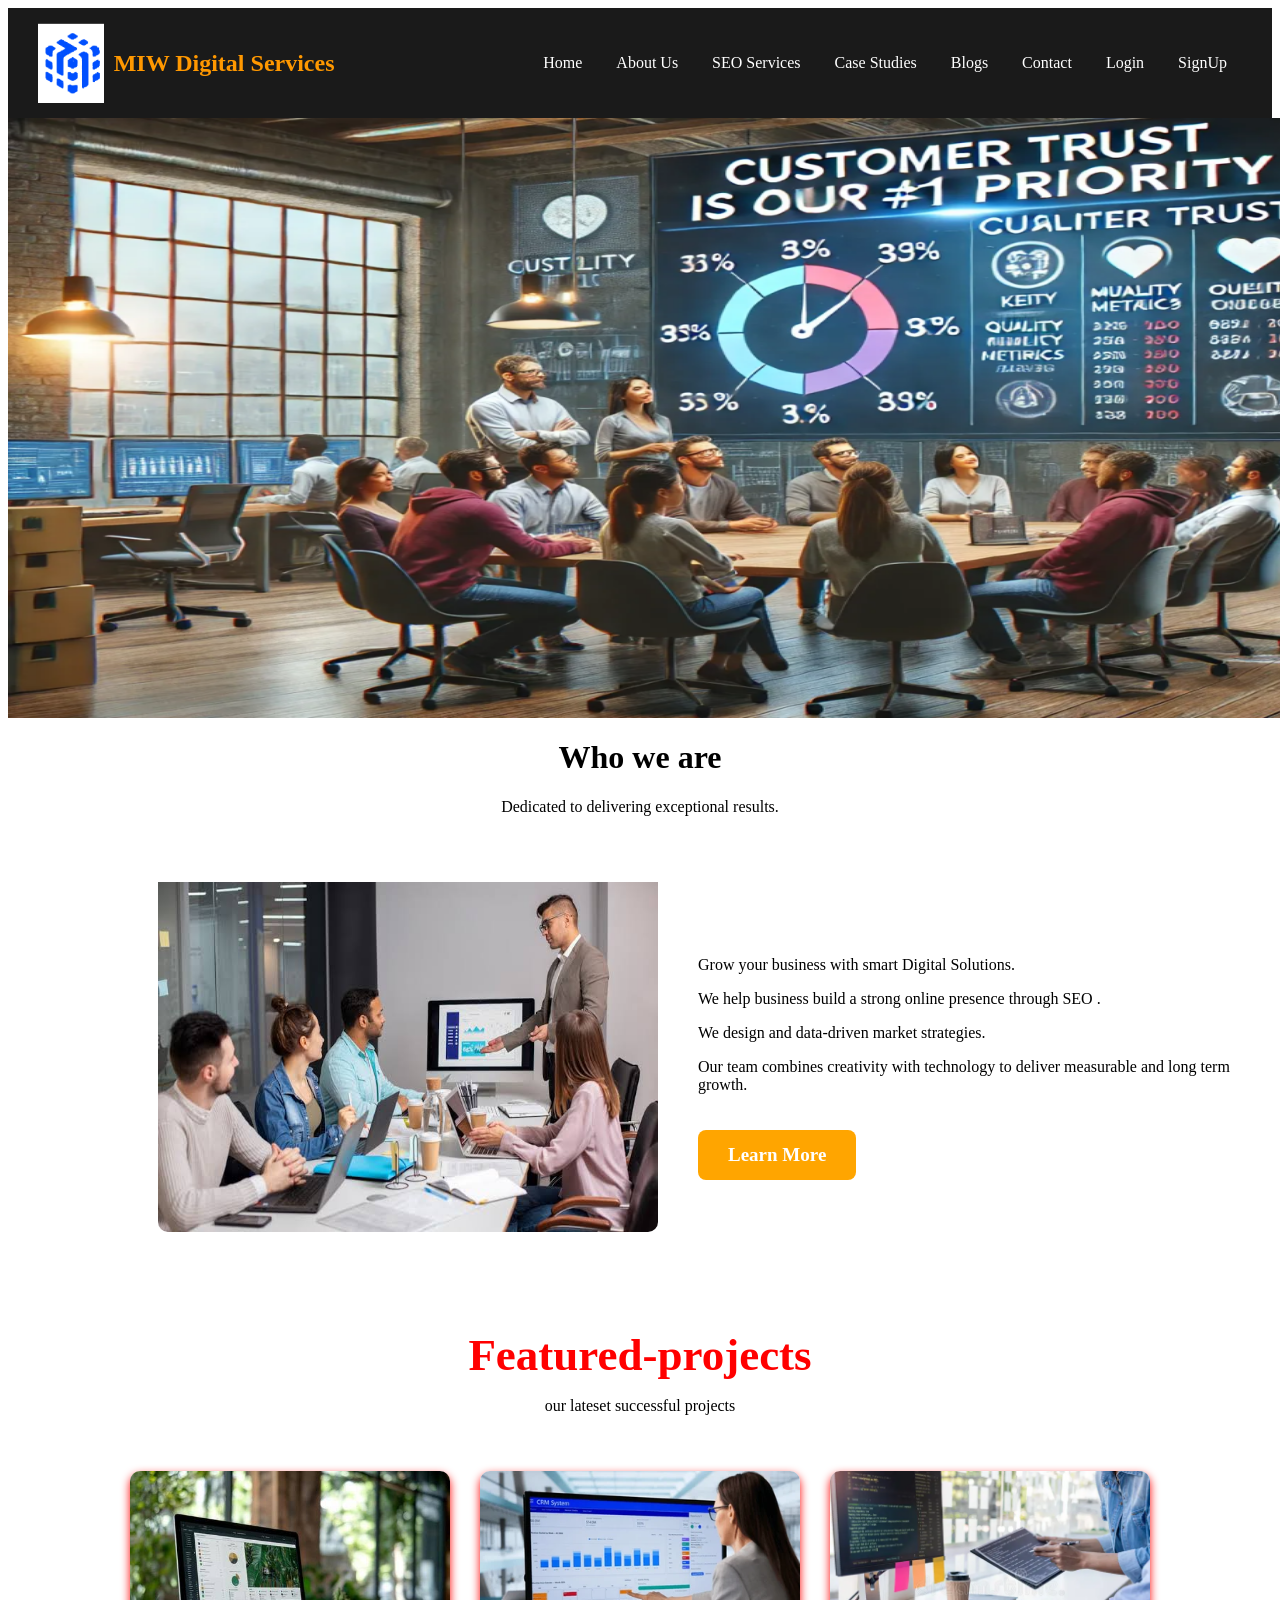
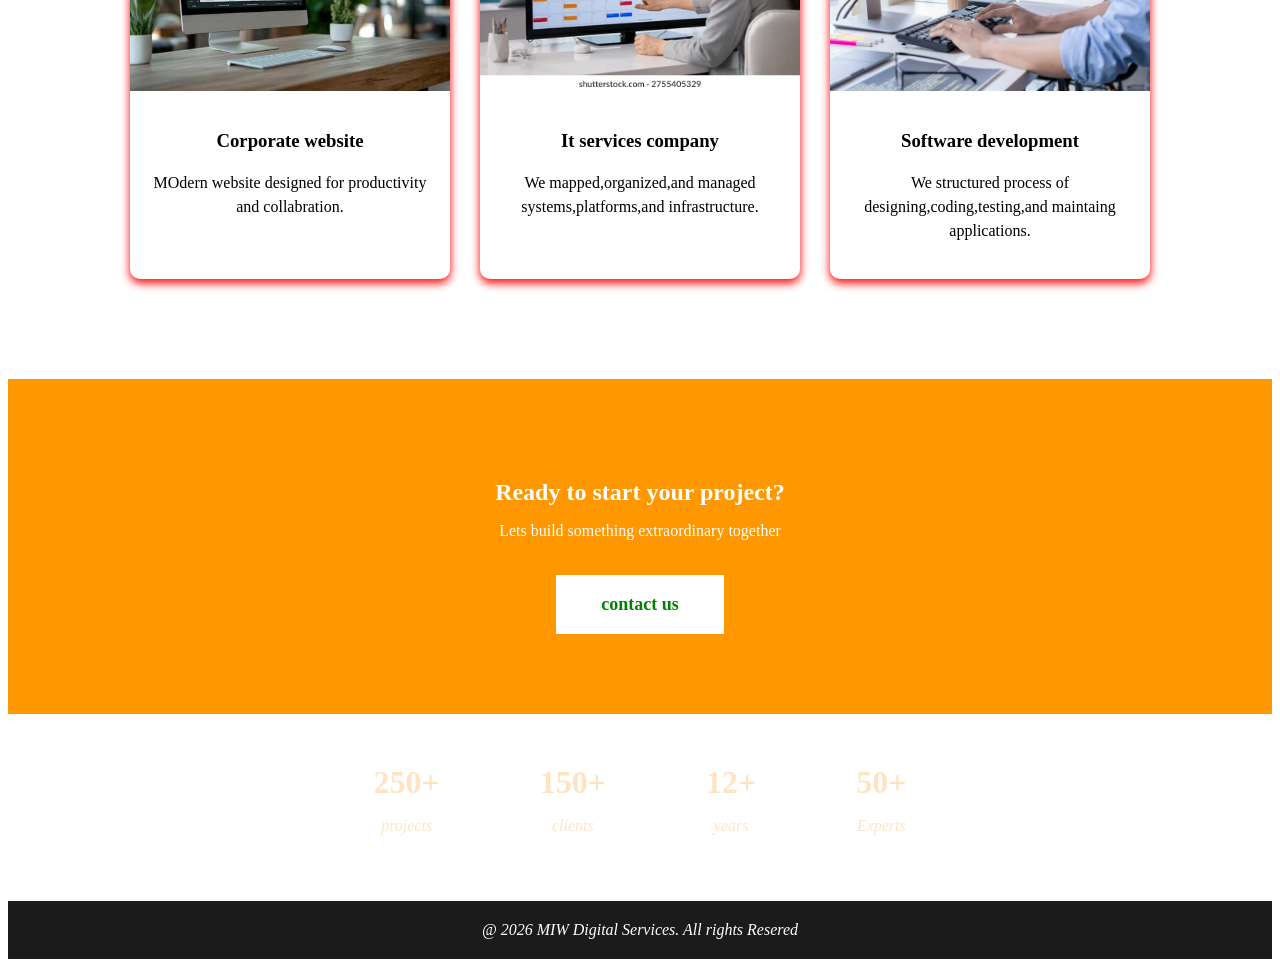
<file: index.html>
<html>
    <head>
        <title>MIW Digital solutions</title>
    </head>
    <style>
        .navbar{
                background-color: #1a1a1a;
                color:white;
                display: flex;
                justify-content: space-between;
                align-items: center;
                padding: 15px 30px;
                position: sticky;
                top:0;
                z-index: 1000;
                gap:20px;
            }
            
            .menu a{
                color:white;
                text-decoration: none;
                margin: 0 15px;
                font-weight: 500;
            }

            .logo{
                font-size: 24px;
                font-weight: bold;
                color: #ff9800;
                display: flex;
                align-items: center;
                gap:10px;

            }

            .logo img{
                height:80px;
            }
            .hero{
                display: flex;
                align-items: center;
                justify-content: space-between;
                gap: 40px;
                padding: 60px 50px;
                background-color: blue;
                flex-wrap: nowrap;
            }
            .hero-text{
                flex: 1;
                max-width: 500px;
                min-width: 500px;
            }
            .hero-text h1{
                font-size: 35px;
                color: aqua;
                margin-bottom: 20px;
                line-height: 1.3;
            }
            .hero-text p{
                font-size: 16px;
                color: #ff9800;
                line-height: 1.6;
                margin-bottom: 10px;
            }
            .hero-image{
                flex: 1;
                display: flex;
                justify-content: center;
                max-width: 500px;
            }
            .hero-image-img{
                width: 100%;
                max-width: 55px;
                border-radius: 8px;
            }
            
            .image-banner{
                position: relative;
                margin: 0 auto;
                padding-right: 100px;
                width: 100%;
                overflow: hidden;
            }
        
            .image-banner .overlay-text{
                position: absolute;
                top: 40px;
                right: 40px;
                color: bisque;
                text-align: right;
                text-shadow: 2px 2px 6px red;
                transform: translateY(-50%);
                max-width: 450px;

            }
            .overlay-text h1{
                font-size: 40px;
                margin: 0 0 10px 0;
            }
            .overlay-text p{
                font-size: 20px;
                margin: 0;
            }
            .btn-learn-more{
                display: inline-block;
                background-color: orange;
                color: white;
                text-decoration: none;
                font-weight: bold;
                font-size: 19px;
                padding: 14px 30px;
                border-radius: 8px;
                margin-top: 20px;
                transition: background-color 0.3s ease;
            }
            .btn-learn-more:hover{
                background-color: blue;
            }
            .featured-projects{
                text-align: center;
                padding: 60px 40px;
            }
            .Featured-projects h1{
                font-size: 45px;
                color: red;
                margin-bottom: 10px;
            }
            .project-grid{
                display: flex;
                justify-content: center;
                gap: 30px;
                flex-wrap: wrap;
                padding: 40px;
                flex-direction: row;
            }
            .project-card{
                width: 320px;
                background-color: white;
                border-radius: 10px;
                overflow: hidden;
                box-shadow: 0 4px 10px red;
                transition: transform 0.3s ease, box-shadow 0.3s ease;
                cursor: pointer;
                text-align: center;
                flex: 0 0 320px;
                text-align: center;

            }
            .project-card:hover{
                transform: translateY(-10px);
                box-shadow: 0 12px 25px red;
            }
            .project-card img{
                width: 100%;
                height: 220px;
                object-fit: cover;
                display: block;
            }
            .project-card .project-info{
                padding: 20px;
            }
            .project-card-h3{
                margin-bottom: 10px;
            }
            .project-card p{
                line-height: 1.5;
            }
            .cta-section{
                background: #ff9800;
                text-align: center;
                padding: 80px 40px;
                color: white;
            }
            .cta-section h2{
                margin-bottom: 15px;
            }
            .cta-section p{
                margin-bottom: 35px;
            }
            .btn-contact-us{
                display: inline-block;
                background-color: white;
                color: green;
                text-decoration: none;
                font-weight: bold;
                font-size: 18px;
                padding: 19px 45px;
                transition: transform 0.3s ease,box-shadow 0.3s ease;
            }
            .btn-contact-us:hover{
                transform: translateY(-3px);
                box-shadow: 0 px 20px green;
            }

        
    </style>
    <body>
        <div class="navbar">
           
            <div class="logo">
            <img src="miweb logo.png" rel="stylesheet"> MIW Digital Services</div>
            <div class="menu">
                <a href="index.html">Home</a>
                <a href="aboutus.html"> About Us</a>
                <a href="seo.html">SEO Services</a>
                <a href="case.html">Case Studies</a>
                <a href="blog.html">Blogs</a>
                <a href="contact.html">Contact</a>
                <a href="login.html">Login</a>
                <a href="signup.html">SignUp</a>
            </div>
        </div>
        <div class="c">
        <img src="img.png" height="600px" width="1800px" alt="image" >
        <center><h1>Who we are</h1>
        <p>Dedicated to delivering exceptional results.</p></center>
            
            </div>
            </div>
        <div style="display: flex; align-items: center; gap: 20px;">
        <img src="images-d.jpg" height="350px" width="500px" alt="image" style="margin-left: 150px; border-radius: 10px; box-shadow: green; padding-top: 50px;">
    <br>
    <br>
    <br>
    <Br>
        <br>
        
        <div>
        <h2 style="color: black; padding-top: 50px;"></h2>
        <p>Grow your business with smart Digital Solutions.</p>
        <p>We help business build a strong online presence through SEO .</p>
        <p>We design and data-driven market strategies.
            </p>
        <p>Our team combines creativity with technology to deliver measurable and long term growth.</p>
        <a href="contact.html" class="btn-learn-more">Learn More</a>
        <br>
        <br> 
        
        </div>
        </div>
        <section class="Featured-projects">
            <h1>Featured-projects</h1>
            <p class="subtitle">our lateset successful projects</p>
            <div class="project-grid">
                <div class="project-card">
                    <img src="desktop.jpg" alt="image">
                    <div class="project-info">
                        <h3>Corporate website</h3>
            <p>MOdern website designed for productivity and collabration.</p>
            </div>
            </div>
                <div class="project-card">
                    <img src="corporate.webp" alt="image">
                    <div class="project-info">
                        <h3>It services company</h3>
            <p>We mapped,organized,and managed systems,platforms,and infrastructure.</p>
            </div>
            </div>
                <div class="project-card">
                    <img src="miw.webp" alt="image">
                    <div class="project-info">
                        <h3>Software development</h3>
            <p>We structured process of designing,coding,testing,and maintaing applications.</p>
            </div>
            </div>
</div>

</section>
<section class="cta-section">
    <h2>Ready to start your project?</h2>
    <p>Lets build something extraordinary together</p>
    <a href="contact.html" class="btn-contact-us">contact us</a>
</section>
<div style="background: linear-gradient(120deg,#272727); padding: 50px 20px; display: flex; justify-content: center;gap: 100px; flex-wrap: wrap; text-align: center;">
        <div>
            <h1 style="color: bisque; margin: 0;">250+</h1>
            <p style="color: bisque; font-style: italic;">projects</p>

        </div>

        <div>
            <h1 style="color: bisque; margin: 0;">150+</h1>
            <p style="color: bisque; font-style: italic;">clients</p>

        </div>
        <div>
            <h1 style="color: bisque; margin: 0;">12+</h1>
            <p style="color: bisque; font-style: italic;">years</p>
</div>
<div>
            <h1 style="color: bisque; margin: 0;">50+</h1>
            <p style="color: bisque; font-style: italic;">Experts</p>
</div>

</div>
<div style="background: #1b1b1b; padding: 20px; text-align: center;">
    <p style="color: white; font-style: italic;margin: 0;">@ 2026 MIW Digital Services. All rights Resered</p>
</div>
    

    </body>
</html>
</file>
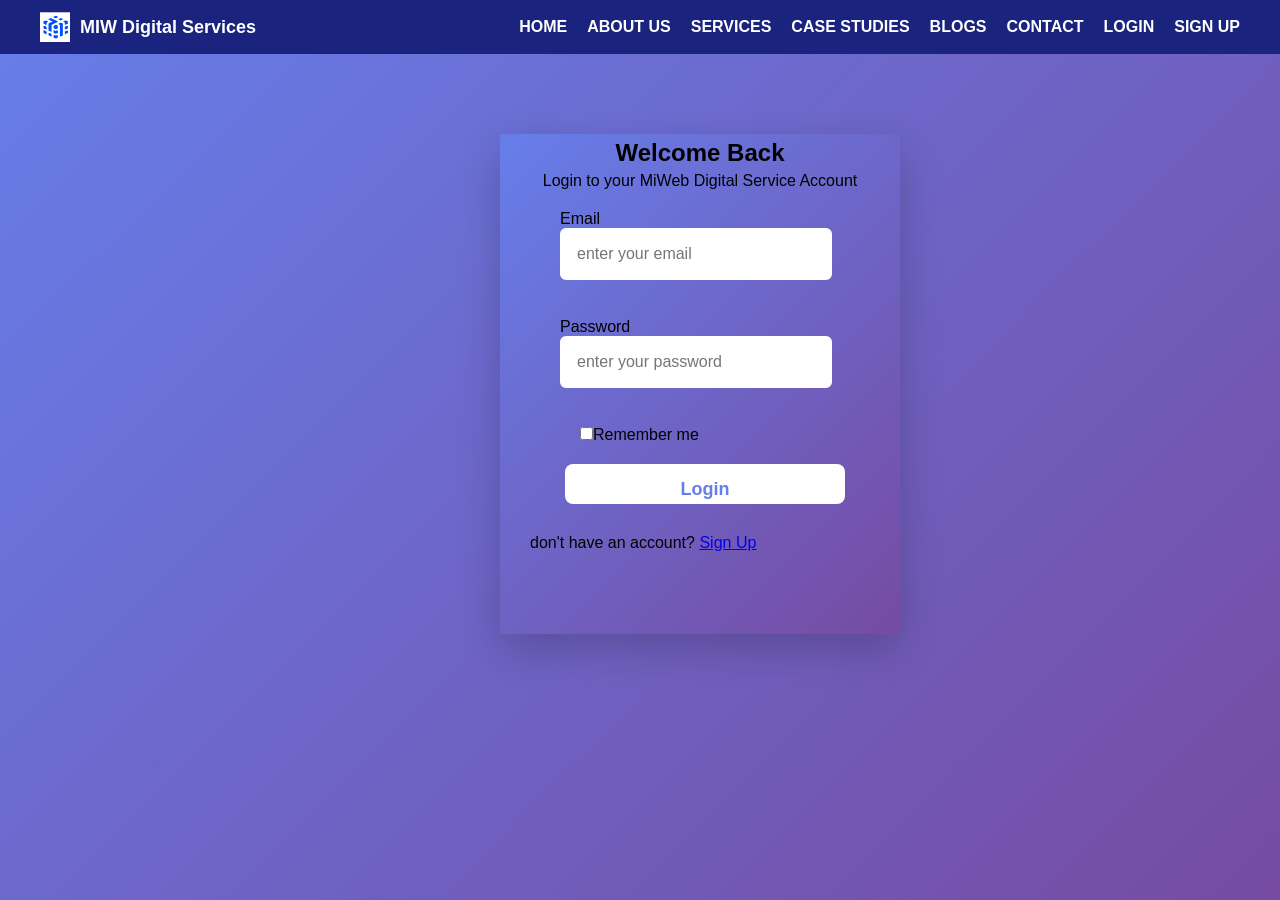
<file: login.html>
<!DOCTYPE html>
<html>
    <head>
        <title>Login Page</title>
        <style>

            * {
                margin:0;
                padding:0;
                box-sizing: border-box;
                font-family: Arial, Helvetica, sans-serif;
                
            }

            body {
                margin:0;
                padding:0;
                background: linear-gradient(135deg, #667eea 0%, #764ba2 100%);
                min-height: 100vh;
                

            }
                
            .navbar{
             width: 100%;
             background-color: #1a237e;
             padding:12px 40px;
             display: flex;
             justify-content: space-between;
             align-items: center;
            }

        
            .logo{
               color: #fff;
               display:flex;
               align-items: center;
               gap: 10px;
            }

                .logo .img1{
                   width: 30px;
                   height:30px;
                }

                .logo h2 {
                    color:white;
                    font-size: 18px;
                    margin:0;  
                    padding: 0; 
                }
          

                ul{
                   list-style: none;
                   display: flex;
                   gap:20px;
                }

                ul li a{
                    color: white;
                    font-family: Arial;
                    font-weight: bold;
                    text-decoration: none;
                    font-weight: 600;
                }

                ul li a:hover {
                    color:#ffcc00;
                }

                form{
                    display:flex;

                }

                .cont-form{
                    margin-top: 80px;
                    width:400px;
                    height: 500px;
                    margin-left: 500px;
                    box-sizing: border-box;
                    box-shadow: 0 15px 40px rgba(0,0,0,0.2);
                    border: 15px;
                    text-align: left;
                    background:linear-gradient(135deg, #667eea 0%, #764ba2 100%);
                   
                }

                .h22{
                    justify-content: center;
                    text-align: center;
                    padding-top: 5px;
                }

                .p2{
                    justify-content: center;
                    text-align: center;
                    padding-top: 5px;
                }

                .fields{
                    padding-left: 60px;
                    padding-top: 20px;
                    
                }

                .btn{
                    width: 70%;

                    height: 40px;
                    margin-top: 60px;
                    margin-left: 65px;
                    padding: 15px;
                    font-size: 18px;
                    font-weight: bold;
                    background-color: #fff;
                    color: #667eea;
                    border:none;
                    border-radius: 8px;
                    cursor:pointer;
                    margin-top: 20px;
                    transition: 0.3s;
                }

                .input{
                    margin-bottom: 20px;
                    text-align: left;
                    width:80%;
                    padding: 15px;
                    font-size: 16px;
                    border: 2px solid white;
                    border-radius: 6px;
                    outline: none;
                    box-sizing: border-box;
                }

               

                .l3{
                    margin-left: 80px;
                }

                .signup-link{
                    margin-top: 30px;
                    padding-left: 30px;
                }

           
        </style>
    </head>
    <body>
  
    <div class="navbar">
        
            <div class="logo">
                 <img class="img1" src="miw logo.png" rel="stylesheet">
                    <h2>MIW Digital Services</h2>
                    </div>
                <ul>
           <li> <a href="index.html">HOME </a></li>
            <li><a href="aboutus.html">ABOUT US</a></li>
            <li><a href="seo.html">SERVICES</a></li>
            <li><a href="case.html">CASE STUDIES</a></li>
            <li><a href="blog.html">BLOGS</a></li>
            <li><a href="contact.html">CONTACT</a></li>
            <li><a href="login.html">LOGIN</a></li>
            <li><a href="signup.html">SIGN UP</a></li>
            </ul>
            </div>
   
   <form id="loginForm">
        <div class="cont-form">
            <h2 class="h22">Welcome Back</h2>
            <p class="p2">Login to your MiWeb Digital Service Account</p>
                    <div class="fields">
                    <label class="l1" for="email">Email</label><br>
                    <input class="input" type="email" placeholder="enter your email" required><br>
                    <br>
                    <label class="l2" for="password">Password</label><br>
                    <input class="input" type="password" placeholder="enter your password" required><br>
                    </div>
                    <br>
                    <label class="l3"><input type="checkbox">Remember me</label>
                        <br>
                     <button type="submit" class="btn">Login</button><br>

    
            <div class="signup-link">
                don't have an account?
                <a href="signup.html">Sign Up</a>
                 </div>
   </form>
   
            </div>
        </div>
        <script>
            const form=document.getElementById('loginForm');

            form.addEventListener('submit', function(e) {
                e.preventDefault();
                alert('Logged in Successfully');
                window.location.href="index.html";
            });

            </script>
      
        
    </body>
</html>
</file>
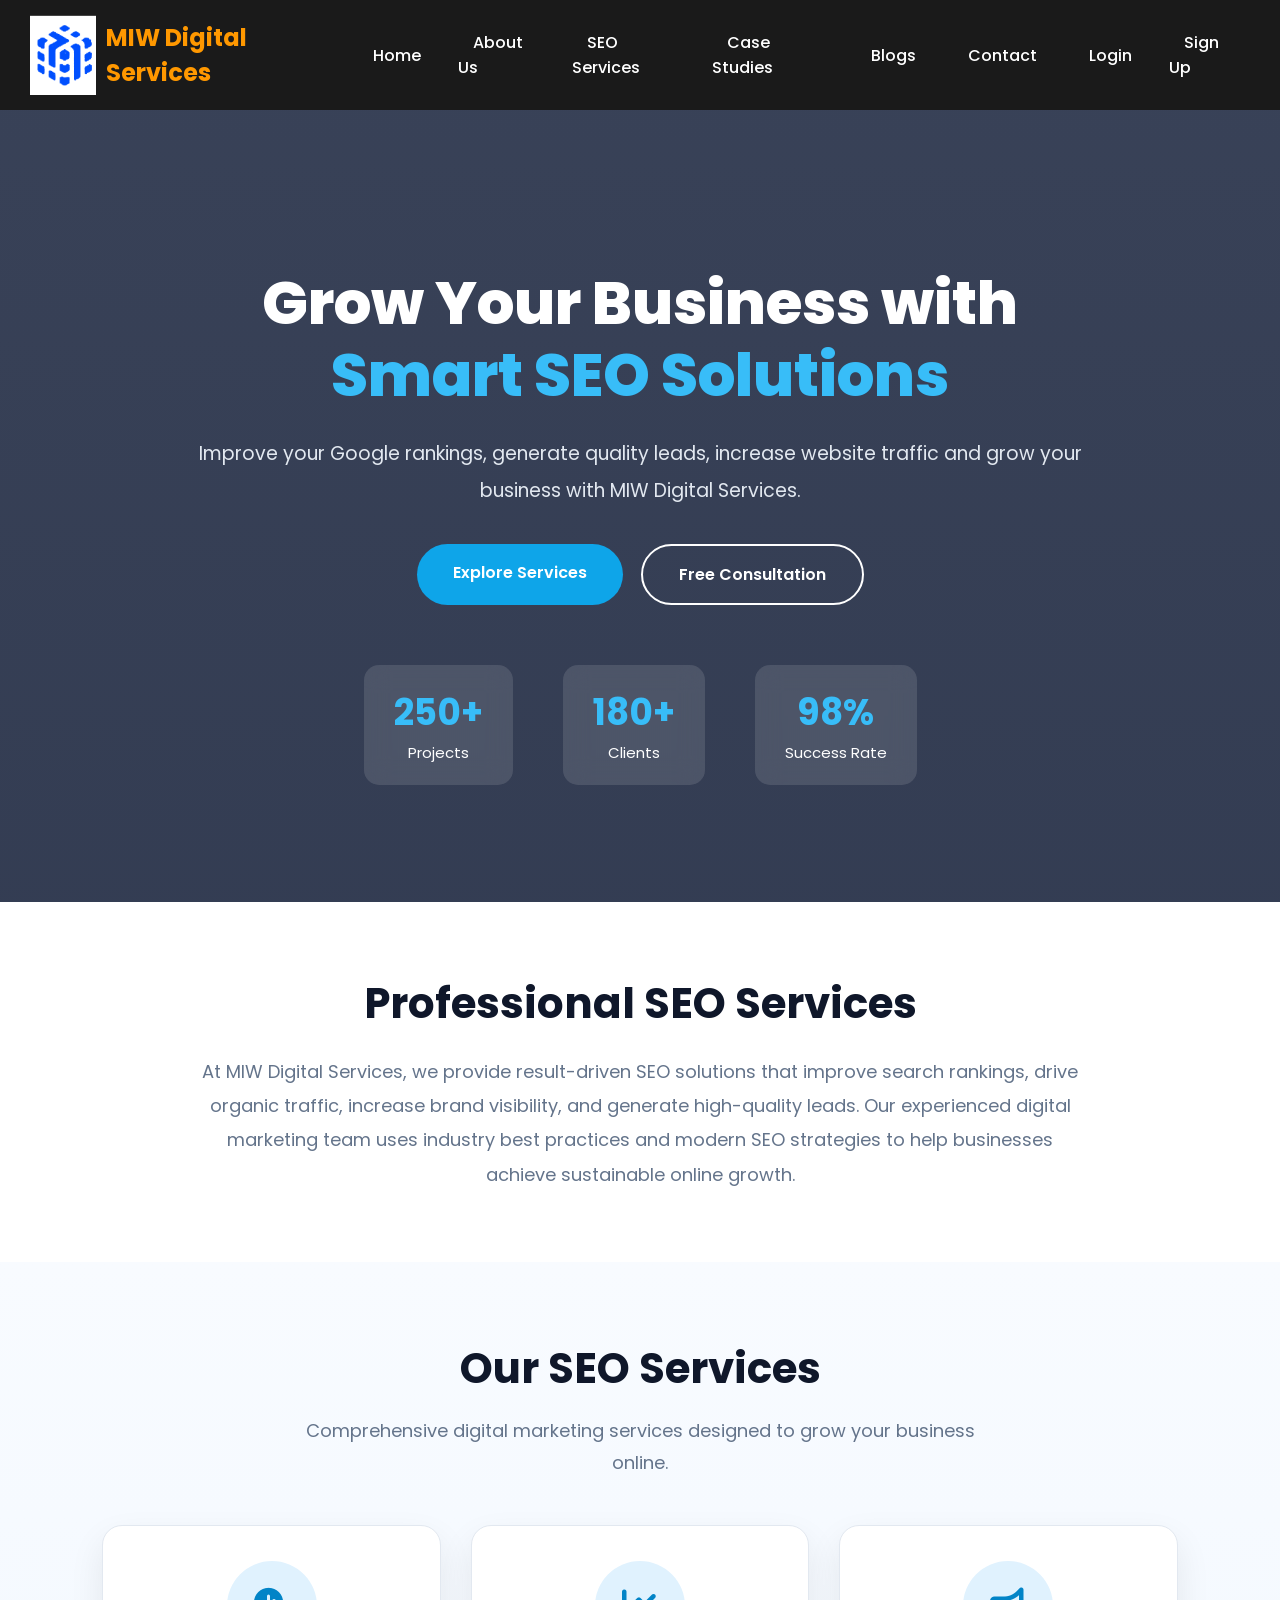
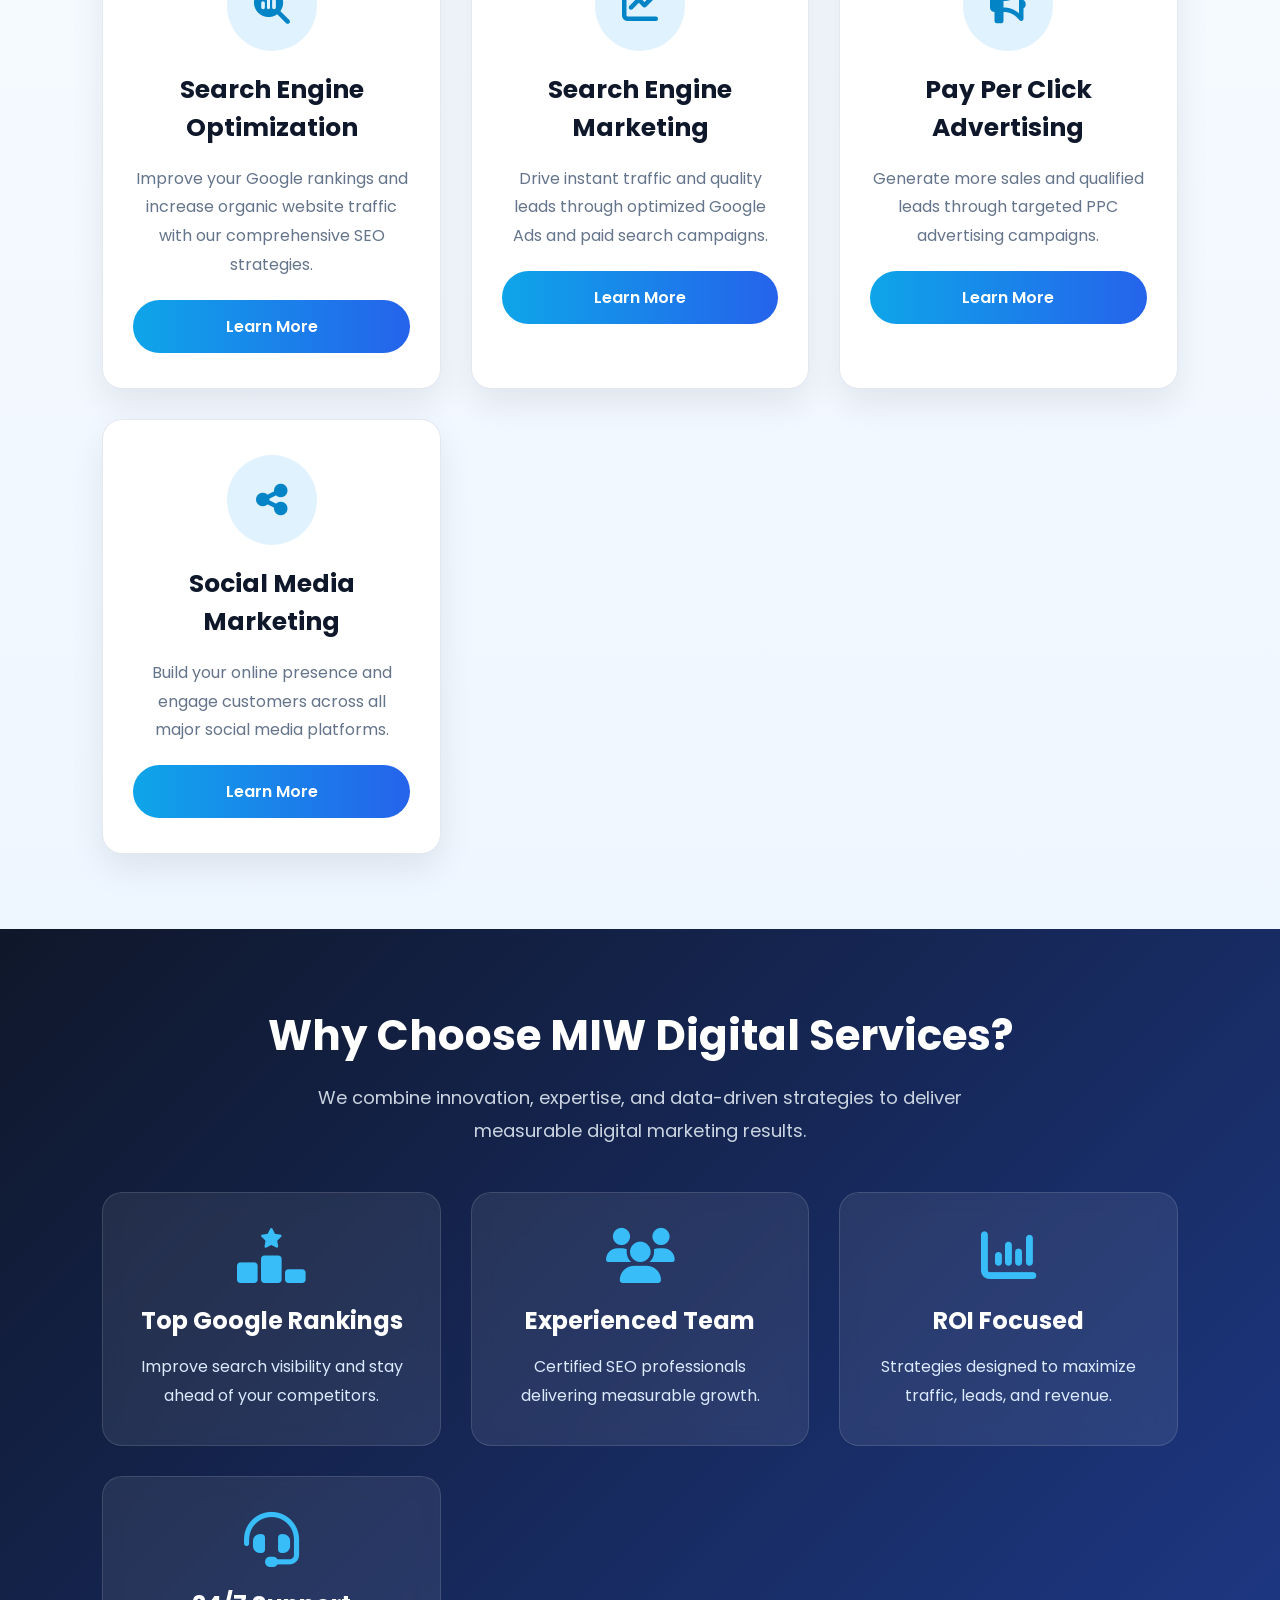
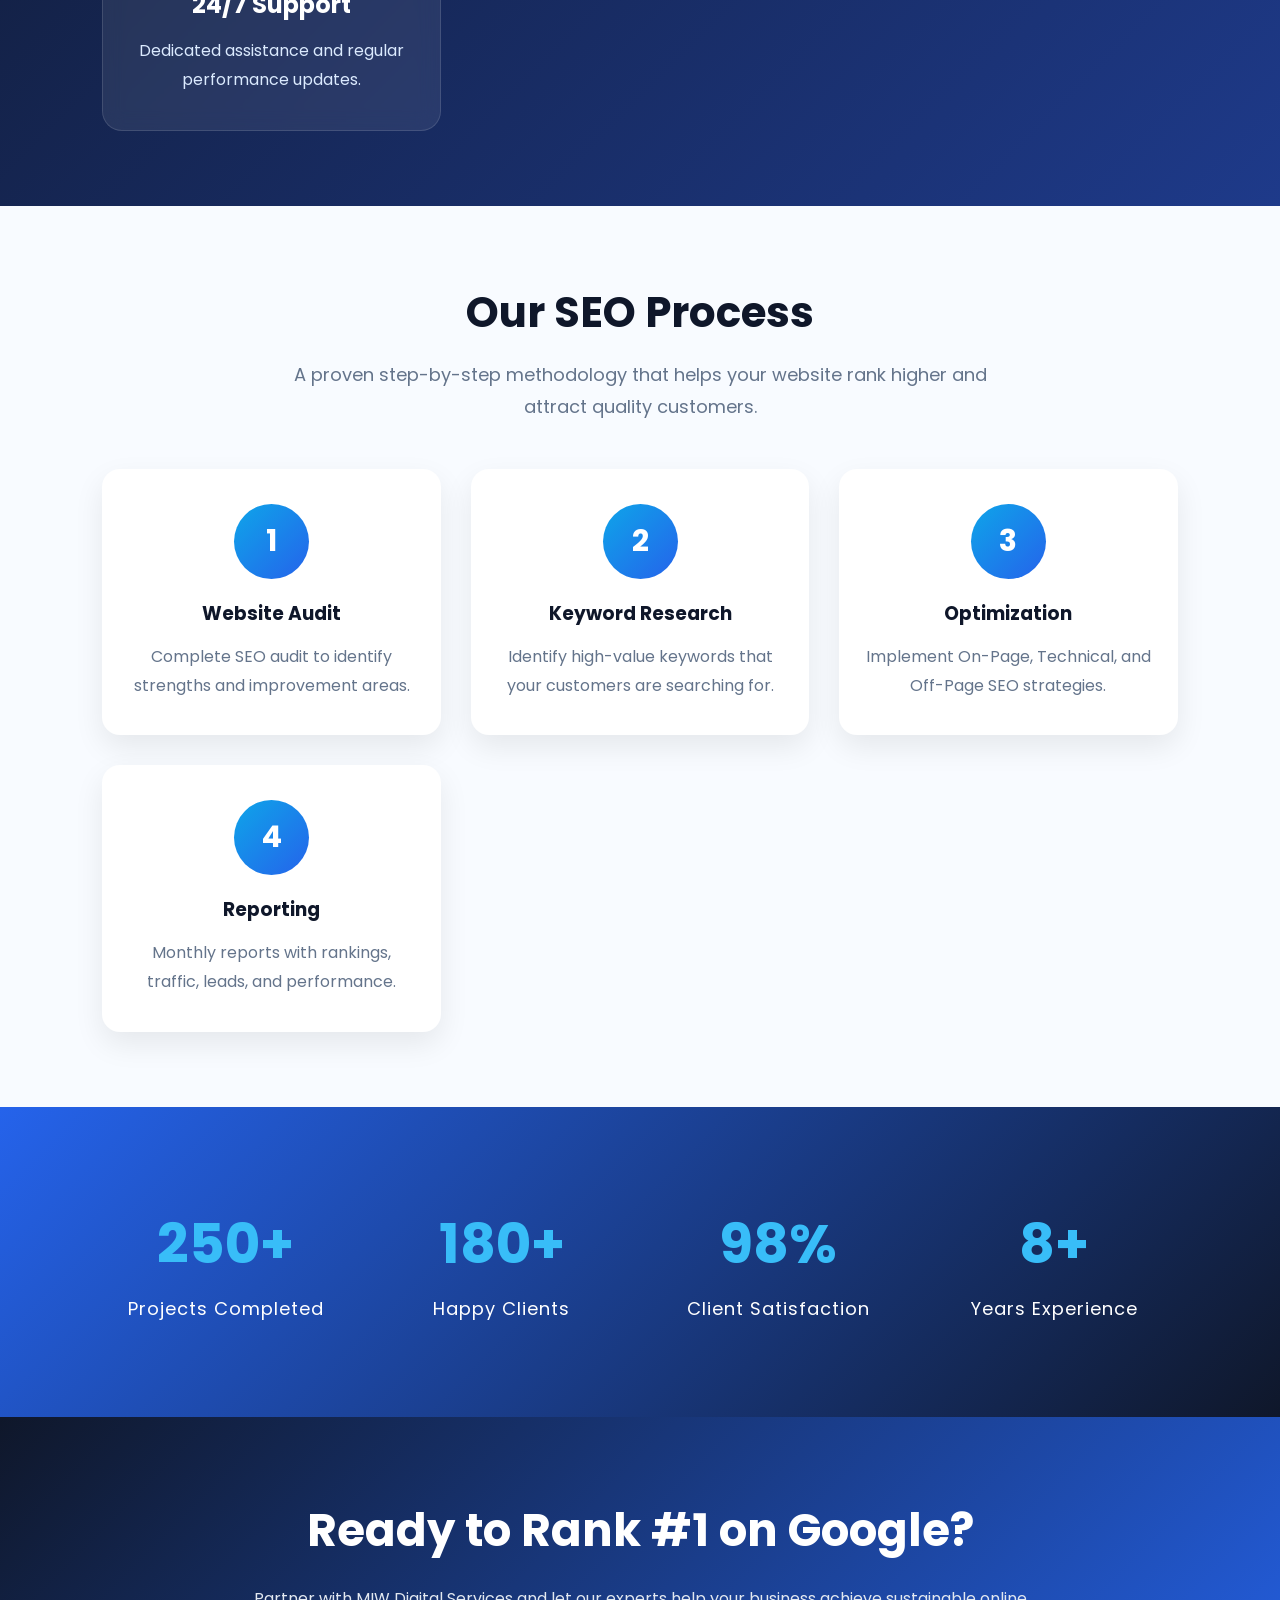
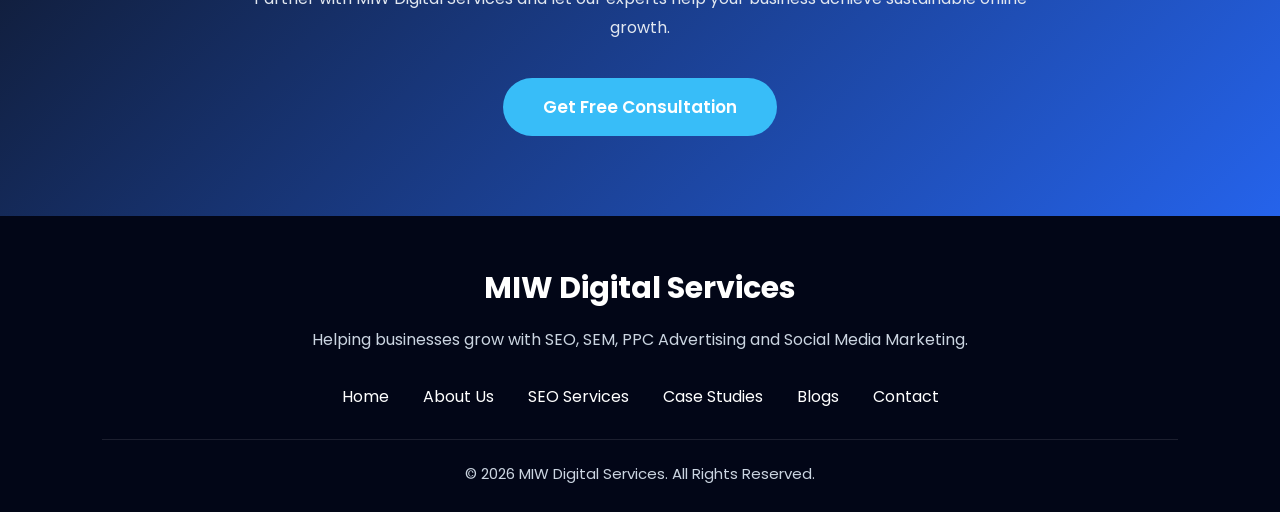
<file: seo.html>
<!DOCTYPE html>
<html lang="en">

<head>

    <meta charset="UTF-8">
    <meta name="viewport" content="width=device-width, initial-scale=1.0">

    <title>MIW Digital Services | SEO Services</title>

    <link rel="stylesheet" href="style.css">

    <!-- Google Font -->

    <link href="https://fonts.googleapis.com/css2?family=Poppins:wght@300;400;500;600;700;800&display=swap" rel="stylesheet">

    <!-- Font Awesome -->

    <link rel="stylesheet"
    href="https://cdnjs.cloudflare.com/ajax/libs/font-awesome/6.7.2/css/all.min.css">

</head>

<body>

<!-- =====================================
HEADER
====================================== -->

<header class="header">

    <div class="logo">

        <img src="miweb logo.png" alt="MIW Logo">

        <div class="logo-text">

            <h2>MIW Digital Services</h2>

        </div>

    </div>

    <nav>

        <ul>

            <li><a href="index.html">Home</a></li>

            <li><a href="aboutus.html">About Us</a></li>

            <li><a href="seo.html">SEO Services</a></li>

            <li><a href="case.html">Case Studies</a></li>

            <li><a href="blog.html">Blogs</a></li>

            <li><a href="contact.html">Contact</a></li>

            <li><a href="login.html">Login</a></li>

            <li><a href="signup.html">Sign Up</a></li>

        </ul>

    </nav>

</header>

<!-- =====================================
HERO SECTION
====================================== -->

<section class="hero">

    <div class="overlay"></div>

    <div class="hero-content">

        <h1>
            Grow Your Business with
            <span>Smart SEO Solutions</span>
        </h1>

        <p>

            Improve your Google rankings, generate quality leads,
            increase website traffic and grow your business with
            MIW Digital Services.

        </p>

        <div class="hero-buttons">

            <a href="#services" class="btn">
                Explore Services
            </a>

            <a href="javascript:void(0)"
               class="btn2"
               onclick="openPopup('consultPopup')">

                Free Consultation

            </a>

        </div>

        <!-- Statistics -->

        <div class="hero-stats">

            <div>

                <h3>250+</h3>

                <span>Projects</span>

            </div>

            <div>

                <h3>180+</h3>

                <span>Clients</span>

            </div>

            <div>

                <h3>98%</h3>

                <span>Success Rate</span>

            </div>

        </div>

    </div>

</section>

<!-- =====================================
ABOUT SEO
====================================== -->

<section class="intro">

    <div class="intro-content">

        <h2>Professional SEO Services</h2>

        <p>

            At MIW Digital Services, we provide result-driven SEO solutions
            that improve search rankings, drive organic traffic, increase
            brand visibility, and generate high-quality leads. Our experienced
            digital marketing team uses industry best practices and modern SEO
            strategies to help businesses achieve sustainable online growth.

        </p>

    </div>

</section>

<!-- =====================================
SERVICES
====================================== -->

<section class="services" id="services">

    <div class="section-title">

        <h2>Our SEO Services</h2>

        <p>

            Comprehensive digital marketing services designed to
            grow your business online.

        </p>

    </div>

    <div class="service-container">
        <!-- ==========================
SEO
========================== -->

<div class="service-card">

    <i class="fa-solid fa-magnifying-glass-chart"></i>

    <h3>Search Engine Optimization</h3>

    <p>
        Improve your Google rankings and increase organic website
        traffic with our comprehensive SEO strategies.
    </p>

    <button type="button" onclick="openPopup('seoPopup')">
        Learn More
    </button>

</div>

<!-- ==========================
SEM
========================== -->

<div class="service-card">

    <i class="fa-solid fa-chart-line"></i>

    <h3>Search Engine Marketing</h3>

    <p>
        Drive instant traffic and quality leads through optimized
        Google Ads and paid search campaigns.
    </p>

    <button type="button" onclick="openPopup('semPopup')">
        Learn More
    </button>

</div>

<!-- ==========================
PPC
========================== -->

<div class="service-card">

    <i class="fa-solid fa-bullhorn"></i>

    <h3>Pay Per Click Advertising</h3>

    <p>
        Generate more sales and qualified leads through targeted
        PPC advertising campaigns.
    </p>

    <button type="button" onclick="openPopup('ppcPopup')">
        Learn More
    </button>

</div>

<!-- ==========================
SOCIAL MEDIA
========================== -->

<div class="service-card">

    <i class="fa-solid fa-share-nodes"></i>

    <h3>Social Media Marketing</h3>

    <p>
        Build your online presence and engage customers across
        all major social media platforms.
    </p>

    <button type="button" onclick="openPopup('socialPopup')">
        Learn More
    </button>

</div>

</div>

</section>

<!-- ==========================
WHY CHOOSE MIW
========================== -->

<section class="why-choose">

    <div class="section-title">

        <h2>Why Choose MIW Digital Services?</h2>

        <p>
            We combine innovation, expertise, and data-driven strategies
            to deliver measurable digital marketing results.
        </p>

    </div>

    <div class="why-container">

        <div class="why-box">
            <i class="fa-solid fa-ranking-star"></i>
            <h3>Top Google Rankings</h3>
            <p>Improve search visibility and stay ahead of your competitors.</p>
        </div>

        <div class="why-box">
            <i class="fa-solid fa-users"></i>
            <h3>Experienced Team</h3>
            <p>Certified SEO professionals delivering measurable growth.</p>
        </div>

        <div class="why-box">
            <i class="fa-solid fa-chart-column"></i>
            <h3>ROI Focused</h3>
            <p>Strategies designed to maximize traffic, leads, and revenue.</p>
        </div>

        <div class="why-box">
            <i class="fa-solid fa-headset"></i>
            <h3>24/7 Support</h3>
            <p>Dedicated assistance and regular performance updates.</p>
        </div>

    </div>

</section>
<!-- =====================================
OUR SEO PROCESS
====================================== -->

<section class="process">

    <div class="section-title">

        <h2>Our SEO Process</h2>

        <p>
            A proven step-by-step methodology that helps your website rank
            higher and attract quality customers.
        </p>

    </div>

    <div class="process-container">

        <div class="step">
            <div class="number">1</div>
            <h3>Website Audit</h3>
            <p>Complete SEO audit to identify strengths and improvement areas.</p>
        </div>

        <div class="step">
            <div class="number">2</div>
            <h3>Keyword Research</h3>
            <p>Identify high-value keywords that your customers are searching for.</p>
        </div>

        <div class="step">
            <div class="number">3</div>
            <h3>Optimization</h3>
            <p>Implement On-Page, Technical, and Off-Page SEO strategies.</p>
        </div>

        <div class="step">
            <div class="number">4</div>
            <h3>Reporting</h3>
            <p>Monthly reports with rankings, traffic, leads, and performance.</p>
        </div>

    </div>

</section>

<!-- =====================================
STATISTICS
====================================== -->

<section class="stats">

    <div class="stat-box">
        <h2>250+</h2>
        <p>Projects Completed</p>
    </div>

    <div class="stat-box">
        <h2>180+</h2>
        <p>Happy Clients</p>
    </div>

    <div class="stat-box">
        <h2>98%</h2>
        <p>Client Satisfaction</p>
    </div>

    <div class="stat-box">
        <h2>8+</h2>
        <p>Years Experience</p>
    </div>

</section>

<!-- =====================================
CALL TO ACTION
====================================== -->

<section class="cta">

    <h2>Ready to Rank #1 on Google?</h2>

    <p>

        Partner with MIW Digital Services and let our experts
        help your business achieve sustainable online growth.

    </p>

    <a href="javascript:void(0)"
       class="cta-btn"
       onclick="openPopup('consultPopup')">

        Get Free Consultation

    </a>

</section>

<!-- =====================================
SEO POPUP
====================================== -->

<div class="popup" id="seoPopup">

    <div class="popup-content">

        <span onclick="closePopup('seoPopup')">&times;</span>

        <h2>Search Engine Optimization</h2>

        <p>

            Our SEO services include:

            <br><br>

            ✔ Website SEO Audit

            <br><br>

            ✔ Keyword Research & Analysis

            <br><br>

            ✔ On-Page Optimization

            <br><br>

            ✔ Technical SEO

            <br><br>

            ✔ Local SEO

            <br><br>

            ✔ Link Building

            <br><br>

            ✔ Monthly Performance Reports

        </p>

    </div>

</div>

<!-- SEM POPUP -->

<div class="popup" id="semPopup">

<div class="popup-content">

<span onclick="closePopup('semPopup')">&times;</span>

<h2>Search Engine Marketing</h2>

<p>

✔ Google Ads Campaigns

<br><br>

✔ Campaign Optimization

<br><br>

✔ Budget Management

<br><br>

✔ Conversion Tracking

<br><br>

✔ ROI Monitoring

</p>

</div>

</div>

<!-- PPC POPUP -->

<div class="popup" id="ppcPopup">

<div class="popup-content">

<span onclick="closePopup('ppcPopup')">&times;</span>

<h2>Pay Per Click Advertising</h2>

<p>

✔ Google Ads

<br><br>

✔ Display Advertising

<br><br>

✔ Shopping Ads

<br><br>

✔ Remarketing

<br><br>

✔ Lead Generation Campaigns

</p>

</div>

</div>

<!-- SOCIAL POPUP -->

<div class="popup" id="socialPopup">

<div class="popup-content">

<span onclick="closePopup('socialPopup')">&times;</span>

<h2>Social Media Marketing</h2>

<p>

✔ Facebook Marketing

<br><br>

✔ Instagram Marketing

<br><br>

✔ LinkedIn Marketing

<br><br>

✔ Social Media Strategy

<br><br>

✔ Brand Awareness Campaigns

</p>

</div>

</div>

<!-- CONSULTATION POPUP -->

<div class="popup" id="consultPopup">

<div class="popup-content">

<span onclick="closePopup('consultPopup')">&times;</span>

<h2>Free Consultation</h2>

<p>

Thank you for contacting MIW Digital Services.

<br><br>

Our SEO specialists will contact you shortly to discuss your business requirements.

We look forward to helping your business grow online!

</p>

</div>

</div>

<!-- =====================================
FOOTER
====================================== -->

<footer class="footer">

<h2>MIW Digital Services</h2>

<p>

Helping businesses grow with SEO, SEM,
PPC Advertising and Social Media Marketing.

</p>

<div class="footer-links">

<a href="#">Home</a>

<a href="#">About Us</a>

<a href="#services">SEO Services</a>

<a href="#">Case Studies</a>

<a href="#">Blogs</a>

<a href="#">Contact</a>

</div>

<p class="copyright">

© 2026 MIW Digital Services. All Rights Reserved.

</p>

</footer>

<script src="script.js"></script>

</body>

</html>
</file>
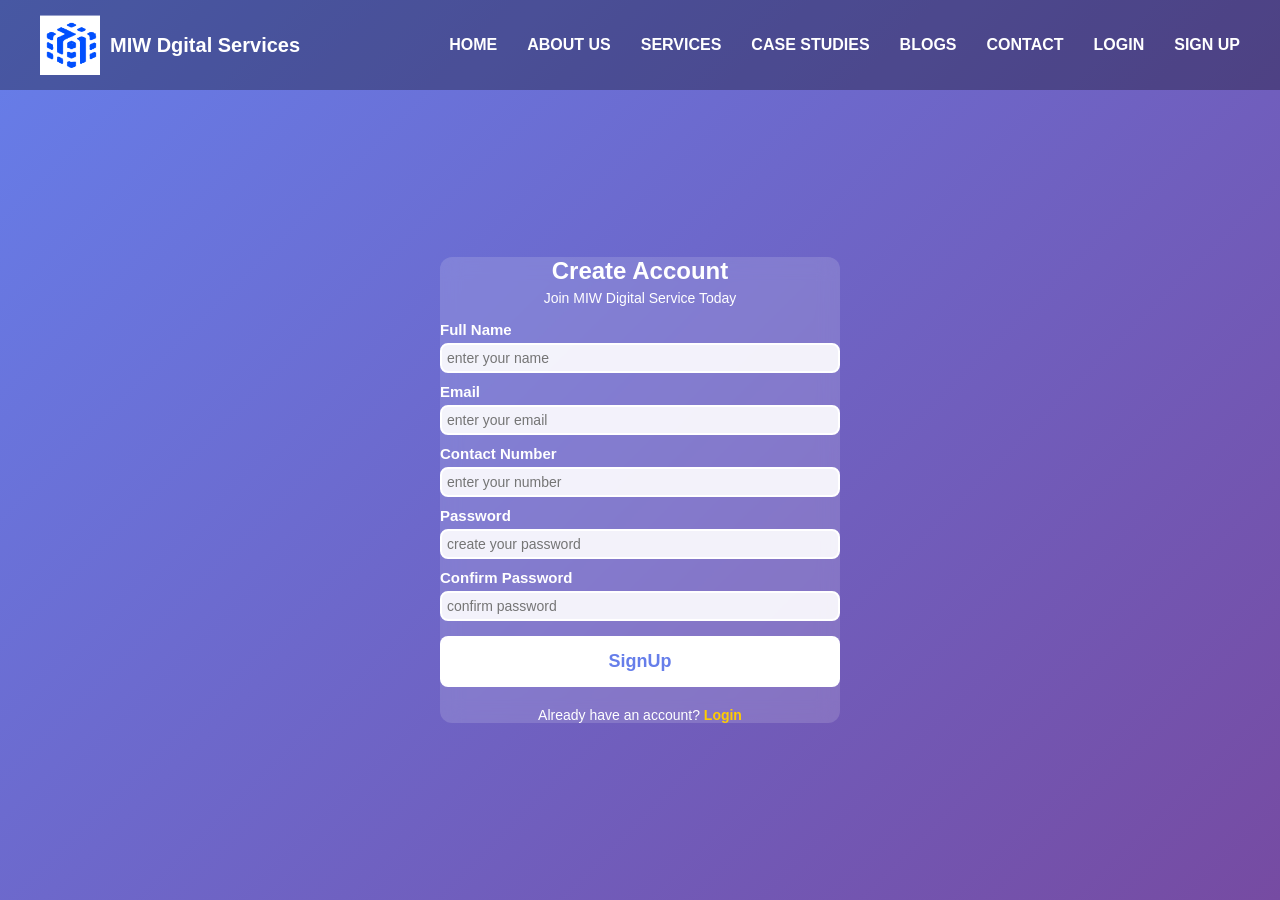
<file: signup.html>
<!DOCTYPE html>
<html>
    <head>
        <title>SignUp Page</title>
        <style>
            .menu {
                width:100%;
                background-color: rgba(0,0,0,0.3);
                padding: 15px 40px;
                position: fixed;
                top:0;
                left:0;
                box-sizing: border-box;
                display: flex;
                justify-content: space-between;
                align-items: center;
            }

            .menu ul {
                list-style: none;
                display: flex;
                justify-content: flex-end;
                gap:30px;
                margin:0;
                padding:0;
            
            }

            .menu ul a {
                color:white;
                text-decoration: none;
                font-size: 16px;
                font-weight: 600;
                transition: 0.3s;
            }

            .menu ul a:hover {
                color:#ffcc00;
            }

            .logo {
                display: flex;
                align-items: center;
                gap:10px;

            }

            .logo img {
                width: 60px;
                height: 60px;
            }

            .logo h2{
                color:white;
                font-size: 20px;
                margin: 0;
            }

            * {
                margin:0;
                padding: 0;
                box-sizing: border-box;
                font-family: Arial, Helvetica, sans-serif;
            }

            body {
                background: linear-gradient(135deg, #667eea 0%, #764ba2 100%);
                height: 100vh;
                display: flex;
                justify-content: center;
                align-items: center;
                padding-top: 0;
                margin: -30;
            }

            .login-box {
                background: rgba(255,255,255,0.15);
                margin-top: 80px;
                border-radius: 12px;
                width: 400px;
                backdrop-filter: blur(10px);
                color: white;
            }

            .login-box h2 {
                text-align: center;
                margin-bottom: 5px;
            }

            .login-box p {
                text-align: center;
                margin-bottom: 15px;
                font-size: 14px;
            }

            .input-group {
                margin-bottom: 10px;
            }

            .input-group label {
                display: block;
                font-size: 15px;
                margin-bottom: 5px;
                font-weight: 600;
            }

            .input-group input {
                width: 100%;
                padding: 5px;
                font-size: 14px;
                border: 2px solid white;
                border-radius: 8px;
                background-color: rgba(255,255,255,0.9);
                outline: none;
            }

            .btn {
                width:100%;
                padding:15px;
                font-size: 18px;
                font-weight: bold;
                background-color: white;
                color:#667eea;
                border: none;
                border-radius: 8px;
                cursor: pointer;
                margin-top: 5px;
                
            }

            .btn:hover {
                background-color: #ffcc00;
                color:#000;

            }

            .link {
                text-align: center;
                margin-top:20px;
                font-size: 14px;
            }

            .link a {
                color: #ffcc00;
                text-decoration: none;
                font-weight: bold;
            }
        </style>
    </head>
    <body>
       
    
         <div class="menu">
             <div class="logo">
        <img src="miw logo.png" rel="stylesheet">
        <h2>MIW Dgital Services</h2>
        </div>
                <ul>
            <a href="index.html">HOME </a>
            <a href="aboutus.html">ABOUT US</a>
            <a href="seo.html">SERVICES</a>
            <a href="case.html">CASE STUDIES</a>
            <a href="blog.html">BLOGS</a>
            <a href="contact.html">CONTACT</a>
            <a href="login.html">LOGIN</a>
            <a href="signup.html">SIGN UP</a>
            </ul>
            </div>
        <div class="login-box">
            <h2>Create Account</h2>
            <p>Join MIW Digital Service Today</p>

            <form id="signupForm">

                <div class="input-group">
                    <label>Full Name</label>
                    <input type="text" placeholder="enter your name" required>
                </div>

                <div class="input-group">
                    <label>Email</label>
                    <input type="email" placeholder="enter your email" required>
                </div>

                <div class="input-group">
                    <label>Contact Number</label>
                    <input type="number" placeholder="enter your number" required>
                </div>

                <div class="input-group">
                    <label>Password</label>
                    <input type="password" placeholder="create your password" required>
                </div>

                <div class="input-group">
                    <label>Confirm Password</label>
                    <input type="password" placeholder="confirm password" required>
                </div>

                <button type="submit" class="btn">SignUp</button>
                
            </form>

            <div class="link">Already have an account? <a href="login.html">Login</a>
            </div>
        </div>
        <script>
            document.getElementById('signupForm').addEventListener('submit', function(e){
                e.preventDefault();
                alert('Account Created Successfully');

                window.location.href="login.html";
            });
        </script>
    </body>
</html>
</file>
<file: style.css>
/*=========================================
GOOGLE FONT
=========================================*/

@import url('https://fonts.googleapis.com/css2?family=Poppins:wght@300;400;500;600;700;800&display=swap');

/*=========================================
GLOBAL
=========================================*/

*{
    margin:0;
    padding:0;
    box-sizing:border-box;
    font-family:'Poppins',sans-serif;
}

html{
    scroll-behavior:smooth;
}

body{
    background:#eef4ff;
    color:#1e293b;
    overflow-x:hidden;
}

a{
    text-decoration:none;
}

ul{
    list-style:none;
}

img{
    max-width:100%;
}

/*=========================================
HEADER
=========================================*/

.header{
    background:#1a1a1a;
    color:#fff;
    display:flex;
    justify-content:space-between;
    align-items:center;
    padding:15px 30px;
    position:sticky;
    top:0;
    z-index:1000;
    gap:20px;
}

/*=========================================
LOGO
=========================================*/

.logo{
    font-size:24px;
    font-weight:bold;
    color:#ff9800;
    display:flex;
    align-items:center;
    gap:10px;
}

.logo img{
    height:80px;
    width:auto;
    object-fit:contain;
}

.logo-text h2{
    color:#ff9800;   /* Same orange as the logo */
    font-size:24px;
    font-weight:700;
    
}

.logo-text span{

    color:#38bdf8;

    font-size:13px;

    letter-spacing:1px;

}

/*=========================================
NAVIGATION
=========================================*/

nav ul{

    display:flex;

    align-items:center;

    gap:22px;

}

nav ul li a{
    color:#fff;
    text-decoration:none;
    margin:0 15px;
    font-weight:500;
    transition:.3s;
}

nav ul li a:hover{

    color:#38bdf8;

}

/* Login */

.login-btn{

    padding:10px 22px;

    border:2px solid #38bdf8;

    border-radius:40px;

}

/* Signup */

.signup-btn{

    background:#0ea5e9;

    padding:10px 22px;

    border-radius:40px;

}

.signup-btn:hover{

    background:#0284c7;

    color:#fff;

}

/*=========================================
HERO SECTION
=========================================*/

.hero{

    position:relative;

    min-height:88vh;

    display:flex;

    justify-content:center;

    align-items:center;

    text-align:center;

    padding:120px 8% 80px;

    background:

    linear-gradient(rgba(5,15,40,.78),rgba(5,15,40,.80)),

    url("https://images.unsplash.com/photo-1552664730-d307ca884978?auto=format&fit=crop&w=1800&q=80");

    background-size:cover;

    background-position:center;

    color:#fff;

}

.overlay{

    position:absolute;

    inset:0;

}

.hero-content{

    position:relative;

    max-width:900px;

    z-index:2;

}

.hero-content h1{

    font-size:60px;

    font-weight:800;

    line-height:1.2;

    margin-bottom:25px;

}

.hero-content h1 span{

    color:#38bdf8;

}

.hero-content p{

    font-size:19px;

    color:#e2e8f0;

    line-height:1.9;

    margin-bottom:35px;

}

/*=========================================
BUTTONS
=========================================*/

.hero-buttons{

    display:flex;

    justify-content:center;

    gap:18px;

    flex-wrap:wrap;

}

.btn{

    padding:16px 36px;

    background:#0ea5e9;

    color:#fff;

    border-radius:50px;

    transition:.3s;

    font-weight:600;

}

.btn:hover{

    background:#0284c7;

    transform:translateY(-3px);

}

.btn2{

    padding:16px 36px;

    border:2px solid #fff;

    color:#fff;

    border-radius:50px;

    transition:.3s;

    font-weight:600;

}

.btn2:hover{

    background:#fff;

    color:#0f172a;

}

/*=========================================
HERO STATS
=========================================*/

.hero-stats{

    display:flex;

    justify-content:center;

    gap:50px;

    margin-top:60px;

    flex-wrap:wrap;

}

.hero-stats div{

    background:rgba(255,255,255,.12);

    padding:20px 30px;

    border-radius:15px;

    backdrop-filter:blur(12px);

}

.hero-stats h3{

    font-size:36px;

    color:#38bdf8;

}

.hero-stats span{

    color:#fff;

    font-size:15px;

}
/*=========================================
ABOUT SECTION
=========================================*/

.intro{

    padding:70px 8%;

    background:#ffffff;

}

.intro-content{

    max-width:1100px;

    margin:auto;

    text-align:center;

}

.intro-content h2{

    font-size:42px;

    color:#0f172a;

    margin-bottom:20px;

    font-weight:700;

}

.intro-content p{

    font-size:18px;

    line-height:1.9;

    color:#64748b;

    max-width:900px;

    margin:auto;

}

/*=========================================
SECTION TITLE
=========================================*/

.section-title{

    text-align:center;

    margin-bottom:45px;

}

.section-title h2{

    font-size:42px;

    color:#0f172a;

    margin-bottom:15px;

    font-weight:700;

}

.section-title p{

    color:#64748b;

    font-size:18px;

    max-width:700px;

    margin:auto;

    line-height:1.8;

}

/*=========================================
SERVICES
=========================================*/

.services{

    padding:75px 8%;

    background:linear-gradient(180deg,#f8fbff,#eef6ff);

}

.service-container{

    display:grid;

    grid-template-columns:repeat(auto-fit,minmax(280px,1fr));

    gap:30px;

}

/*=========================================
SERVICE CARD
=========================================*/

.service-card{

    background:#ffffff;

    border-radius:20px;

    padding:35px 30px;

    text-align:center;

    position:relative;

    overflow:hidden;

    transition:.4s;

    box-shadow:0 15px 35px rgba(0,0,0,.08);

    border:1px solid #e2e8f0;

}

.service-card::before{

    content:"";

    position:absolute;

    top:0;

    left:-100%;

    width:100%;

    height:5px;

    background:linear-gradient(90deg,#0ea5e9,#2563eb);

    transition:.5s;

}

.service-card:hover::before{

    left:0;

}

.service-card:hover{

    transform:translateY(-10px);

    box-shadow:0 20px 45px rgba(37,99,235,.18);

}

/*=========================================
ICONS
=========================================*/

.service-card i:first-child{

    width:90px;

    height:90px;

    line-height:90px;

    border-radius:50%;

    background:#e0f2fe;

    color:#0284c7;

    font-size:36px;

    margin-bottom:20px;

}

/*=========================================
TEXT
=========================================*/

.service-card h3{

    font-size:25px;

    color:#0f172a;

    margin-bottom:18px;

}

.service-card p{

    color:#64748b;

    line-height:1.8;

    margin-bottom:20px;

}

/*=========================================
FEATURE LIST
=========================================*/

.service-card ul{

    text-align:left;

    margin:25px 0;

}

.service-card ul li{

    margin-bottom:12px;

    color:#334155;

    font-size:15px;

}

.service-card ul li i{

    color:#16a34a;

    margin-right:10px;

}

/*=========================================
BUTTON
=========================================*/

.service-card button{

    width:100%;

    padding:14px;

    border:none;

    background:linear-gradient(90deg,#0ea5e9,#2563eb);

    color:#fff;

    border-radius:35px;

    cursor:pointer;

    font-size:16px;

    font-weight:600;

    transition:.3s;

}

.service-card button:hover{

    transform:translateY(-3px);

    box-shadow:0 10px 25px rgba(37,99,235,.25);

}
/*=========================================
WHY CHOOSE US
=========================================*/

.why-choose{

    padding:75px 8%;

    background:linear-gradient(135deg,#0f172a,#1e3a8a);

}

.why-choose .section-title h2{

    color:#ffffff;

}

.why-choose .section-title p{

    color:#cbd5e1;

}

.why-container{

    display:grid;

    grid-template-columns:repeat(auto-fit,minmax(260px,1fr));

    gap:30px;

}

.why-box{

    background:rgba(255,255,255,.08);

    backdrop-filter:blur(10px);

    border:1px solid rgba(255,255,255,.12);

    border-radius:20px;

    padding:35px 25px;

    text-align:center;

    transition:.4s;

}

.why-box:hover{

    transform:translateY(-10px);

    background:#0ea5e9;

}

.why-box i{

    font-size:55px;

    color:#38bdf8;

    margin-bottom:20px;

}

.why-box:hover i{

    color:#fff;

}

.why-box h3{

    color:#fff;

    margin-bottom:15px;

    font-size:24px;

}

.why-box p{

    color:#dbeafe;

    line-height:1.8;

}

/*=========================================
SEO PROCESS
=========================================*/

.process{

    padding:75px 8%;

    background:#f8fbff;

}

.process-container{

    display:grid;

    grid-template-columns:repeat(auto-fit,minmax(250px,1fr));

    gap:30px;

}

.step{

    background:#ffffff;

    border-radius:18px;

    padding:35px 25px;

    text-align:center;

    transition:.4s;

    box-shadow:0 12px 30px rgba(0,0,0,.08);

}

.step:hover{

    transform:translateY(-10px);

}

.number{

    width:75px;

    height:75px;

    margin:auto;

    border-radius:50%;

    background:linear-gradient(135deg,#0ea5e9,#2563eb);

    color:#fff;

    display:flex;

    justify-content:center;

    align-items:center;

    font-size:30px;

    font-weight:700;

    margin-bottom:20px;

}

.step h3{

    color:#0f172a;

    margin-bottom:15px;

}

.step p{

    color:#64748b;

    line-height:1.8;

}

/*=========================================
STATISTICS
=========================================*/

.stats{

    padding:70px 8%;

    background:linear-gradient(135deg,#2563eb,#0f172a);

    display:grid;

    grid-template-columns:repeat(auto-fit,minmax(220px,1fr));

    gap:30px;

}

.stat-box{

    text-align:center;

    color:#fff;

    padding:25px;

}

.stat-box h2{

    font-size:55px;

    color:#38bdf8;

    margin-bottom:10px;

    font-weight:700;

}

.stat-box p{

    font-size:18px;

    letter-spacing:1px;

}

/*=========================================
ANIMATIONS
=========================================*/

.service-card,
.why-box,
.step{

    animation:fadeUp .8s ease;

}

@keyframes fadeUp{

    from{

        opacity:0;

        transform:translateY(30px);

    }

    to{

        opacity:1;

        transform:translateY(0);

    }

}
/*=========================================
CALL TO ACTION
=========================================*/

.cta{

    padding:80px 8%;

    text-align:center;

    background:linear-gradient(135deg,#0f172a,#2563eb);

    color:#fff;

}

.cta h2{

    font-size:45px;

    margin-bottom:20px;

    font-weight:700;

}

.cta p{

    max-width:800px;

    margin:auto;

    color:#e2e8f0;

    line-height:1.8;

    margin-bottom:35px;

}

.cta-btn{

    display:inline-block;

    background:#38bdf8;

    color:#fff;

    padding:16px 40px;

    border-radius:50px;

    font-size:17px;

    font-weight:600;

    transition:.3s;

}

.cta-btn:hover{

    background:#ffffff;

    color:#0f172a;

    transform:translateY(-3px);

}

/*=========================================
FOOTER
=========================================*/

.footer{

    background:#020617;

    color:#fff;

    text-align:center;

    padding:50px 8% 25px;

}

.footer h2{

    font-size:30px;

    margin-bottom:15px;

}

.footer p{

    color:#cbd5e1;

    line-height:1.8;

}

.footer-links{

    margin:30px 0;

}

.footer-links a{

    color:#fff;

    margin:0 15px;

    transition:.3s;

}

.footer-links a:hover{

    color:#38bdf8;

}

.copyright{

    margin-top:30px;

    padding-top:20px;

    border-top:1px solid rgba(255,255,255,.1);

    font-size:15px;

}

/*=========================================
POPUP
=========================================*/

.popup{

    display:none;

    position:fixed;

    top:0;

    left:0;

    width:100%;

    height:100%;

    background:rgba(0,0,0,.75);

    justify-content:center;

    align-items:center;

    z-index:99999;

    padding:20px;

}

.popup-content{

    background:#fff;

    width:100%;

    max-width:550px;

    border-radius:20px;

    padding:35px;

    position:relative;

    animation:popupShow .35s ease;

    box-shadow:0 20px 50px rgba(0,0,0,.25);

}

.popup-content h2{

    color:#0f172a;

    margin-bottom:20px;

}

.popup-content p{

    color:#475569;

    line-height:1.9;

}

.popup-content span{

    position:absolute;

    right:20px;

    top:15px;

    font-size:30px;

    cursor:pointer;

    transition:.3s;

}

.popup-content span:hover{

    color:red;

}

@keyframes popupShow{

    from{

        opacity:0;

        transform:translateY(-40px);

    }

    to{

        opacity:1;

        transform:translateY(0);

    }

}

/*=========================================
RESPONSIVE
=========================================*/

@media(max-width:992px){

.header{

    flex-direction:column;

    height:auto;

    padding:20px;

}

nav ul{

    flex-wrap:wrap;

    justify-content:center;

    gap:15px;

    margin-top:20px;

}

.hero-content h1{

    font-size:42px;

}

.hero-stats{

    gap:20px;

}

.section-title h2{

    font-size:34px;

}

.cta h2{

    font-size:34px;

}

}

@media(max-width:768px){

.hero{

    padding:130px 20px 70px;

}

.hero-content h1{

    font-size:32px;

}

.hero-content p{

    font-size:16px;

}

.hero-buttons{

    flex-direction:column;

    align-items:center;

}

.hero-stats{

    flex-direction:column;

}

.service-container,

.why-container,

.process-container{

    grid-template-columns:1fr;

}

.footer-links a{

    display:block;

    margin:12px 0;

}

.popup-content{

    padding:25px;

}

}
</file>
